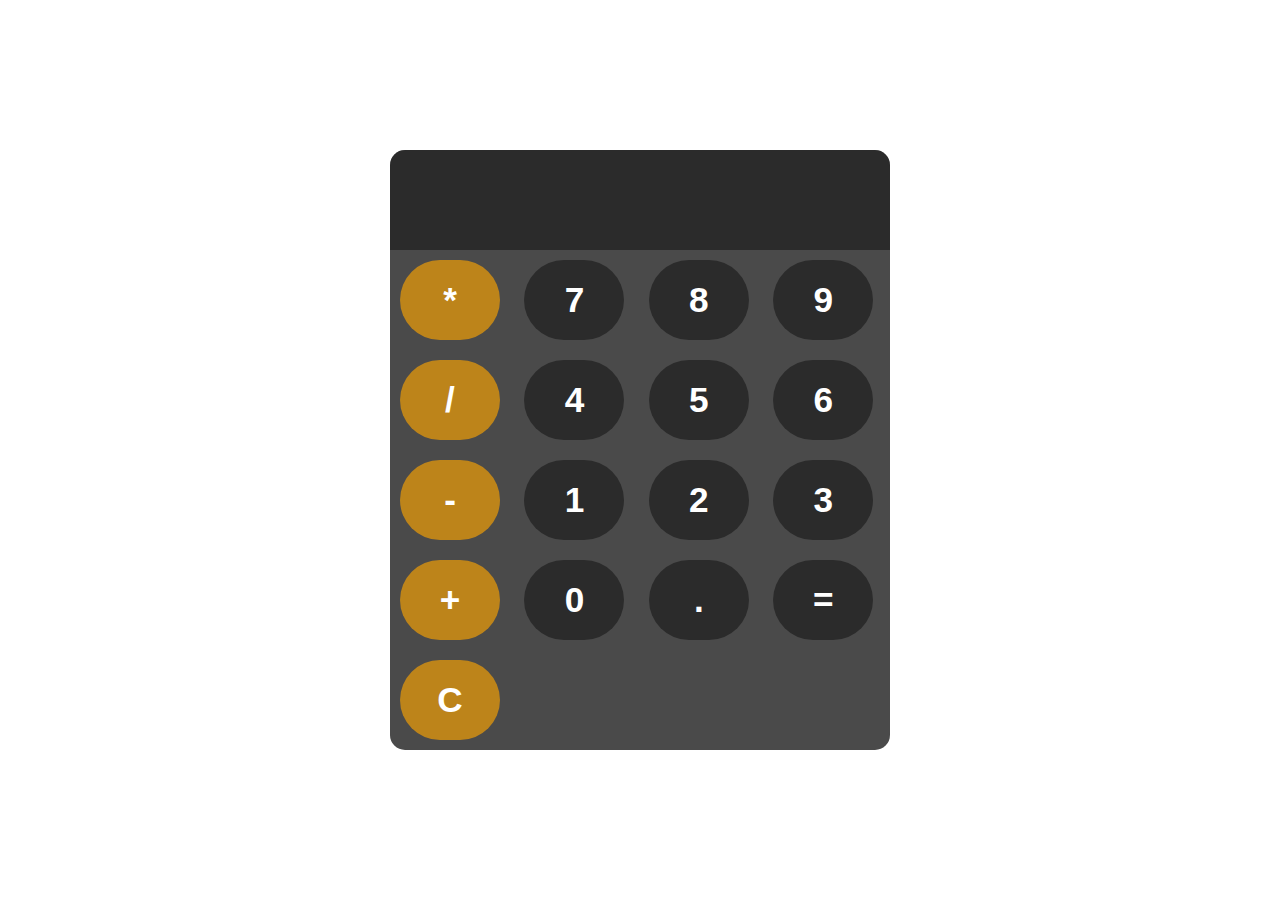
<file: Calculator/index.html>
<!DOCTYPE html>
<html lang="en">
<head>
    <meta charset="UTF-8">
    <meta name="viewport" content="width=device-width, initial-scale=1.0">
    <title>Calculator</title>
    <link rel="stylesheet" href="style.css"
</head>
<body>

    <div id="container1">
        <input id="display" readonly>

        <div id="operations">
            <button type="button" onclick="Display('*')" class="op"> * </button>
            <button type="button" onclick="Display('7')"> 7 </button>
            <button type="button" onclick="Display('8')"> 8 </button>
            <button type="button" onclick="Display('9')"> 9 </button>
            <button type="button" onclick="Display('/')" class="op"> / </button>
            <button type="button" onclick="Display('4')"> 4 </button>
            <button type="button" onclick="Display('5')"> 5 </button>
            <button type="button" onclick="Display('6')"> 6 </button>
            <button type="button" onclick="Display('-')" class="op"> - </button>
            <button type="button" onclick="Display('1')"> 1 </button>
            <button type="button" onclick="Display('2')"> 2 </button>
            <button type="button" onclick="Display('3')"> 3 </button>
            <button type="button" onclick="Display('+')" class="op"> + </button> 
            <button type="button" onclick="Display('0')"> 0 </button>
            <button type="button" onclick="Display('.')"> . </button>
            <button type="button" onclick="Evaluate()"> = </button>
            <button type="button" onclick="clearDisplay()" class="op"> C </button>
            
        </div>
    </div>
    
    <script src="index.js"></script>
</body>
</html>
</file>
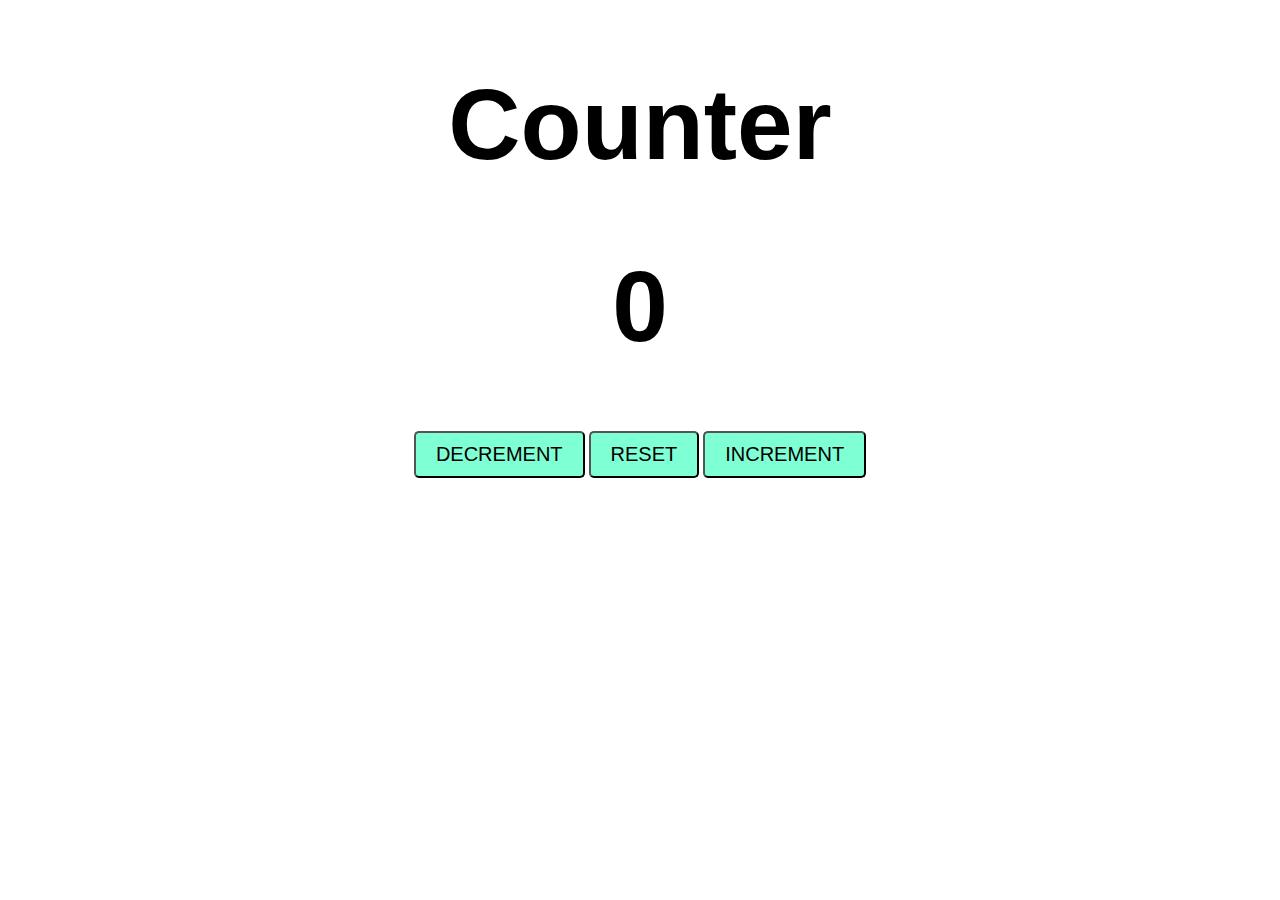
<file: Counter Program/index.html>
<!DOCTYPE html>
<html lang="en">
<head>
    <meta charset="UTF-8">
    <meta name="viewport" content="width=device-width, initial-scale=1.0">
    <title> Counter Program</title>
    <link rel="stylesheet" href="style.css">

</head>
<body>
    
    <h1 id="h1"> Counter </h1>
    <h1 id="h2"> 0 </h1>

    <div id="d1">
    <button id="b1" class="buttons"> DECREMENT</button>
    <button id="b2" class="buttons"> RESET</button>
    <button id="b3" class="buttons"> INCREMENT</button>

    </div>

    <script src="index.js"> </script>
</body>

</html>
</file>
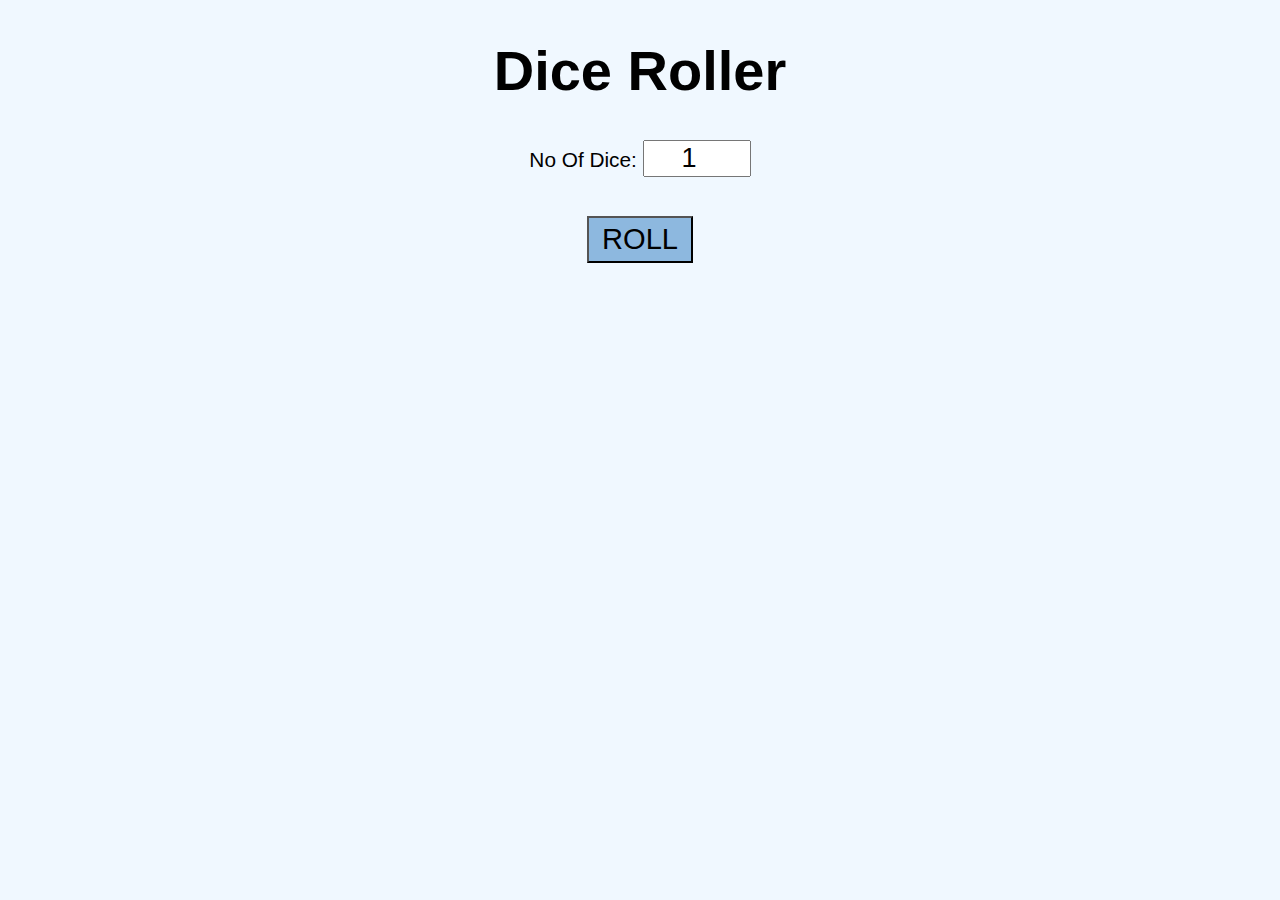
<file: Dice Roller Program/index.html>
<!DOCTYPE html>
<html lang="en">
<head>
    <meta charset="UTF-8">
    <meta name="viewport" content="width=device-width, initial-scale=1.0">
    <title> Dice Roller Program</title>
    <link rel="stylesheet" href="style.css">
</head>
<body>
    <div id="div1">
        <h1> Dice Roller </h1>

        <div id="div2">
        <label> No Of Dice: </label>
        <input type="number" id="input" value="1" min="1">

        <br> <br>

        <button type="button" id="button" onclick="rollDice()"> ROLL</button>

        <div id="result">
            
        </div>

        </div>

    </div>
    <script src="index.js"></script>
</body>
</html>
</file>
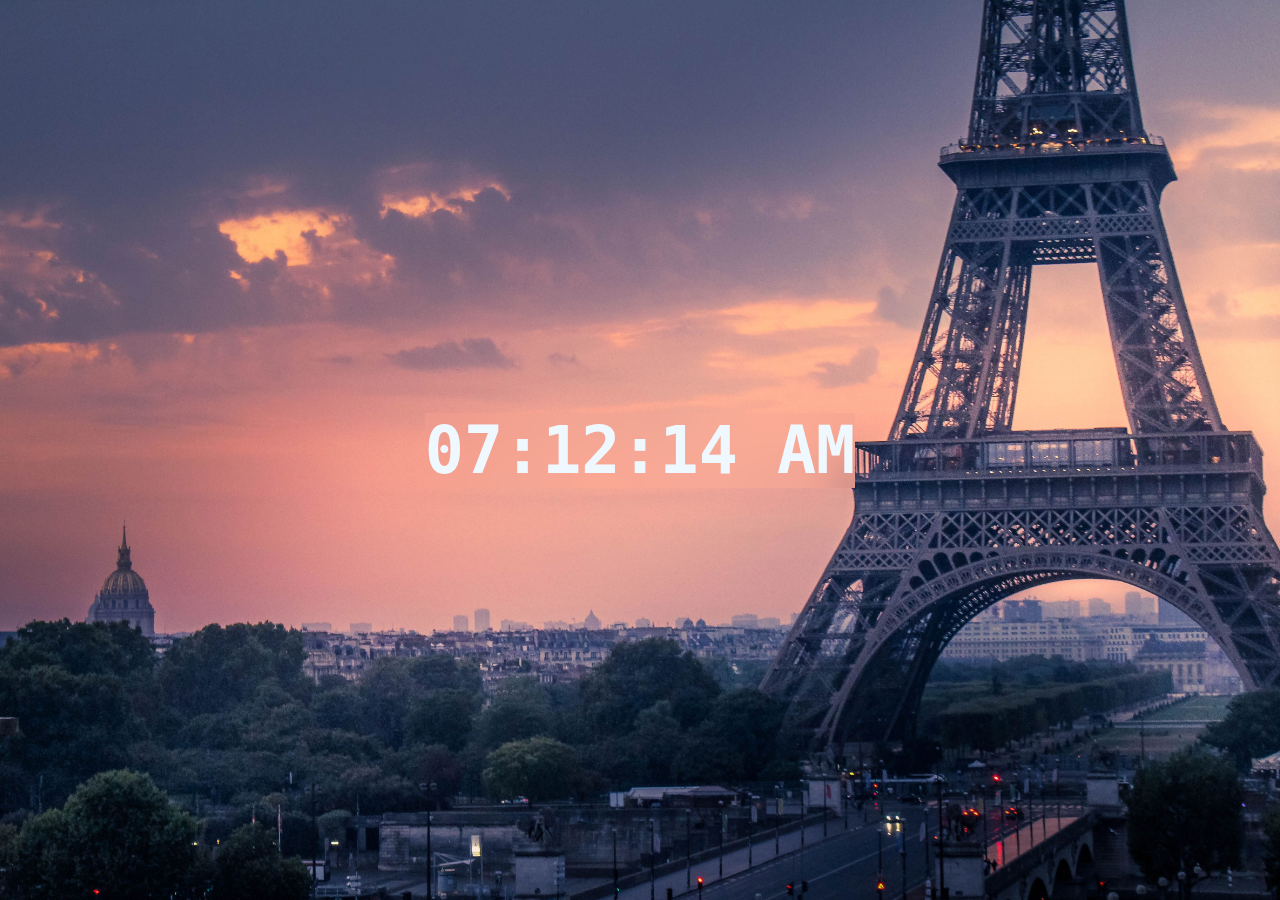
<file: Digital Clock Program/index.html>
<!DOCTYPE html>
<html lang="en">
<head>
    <meta charset="UTF-8">
    <meta name="viewport" content="width=device-width, initial-scale=1.0">
    <title>Digital Clock</title>
    <link rel="stylesheet" href="style.css"
</head>
<body>
    <div id="div1">
        <h1 id="timer"> 00:00:00 </h1>
    </div>
    <script src="index.js"></script>
</body>
</html>
</file>
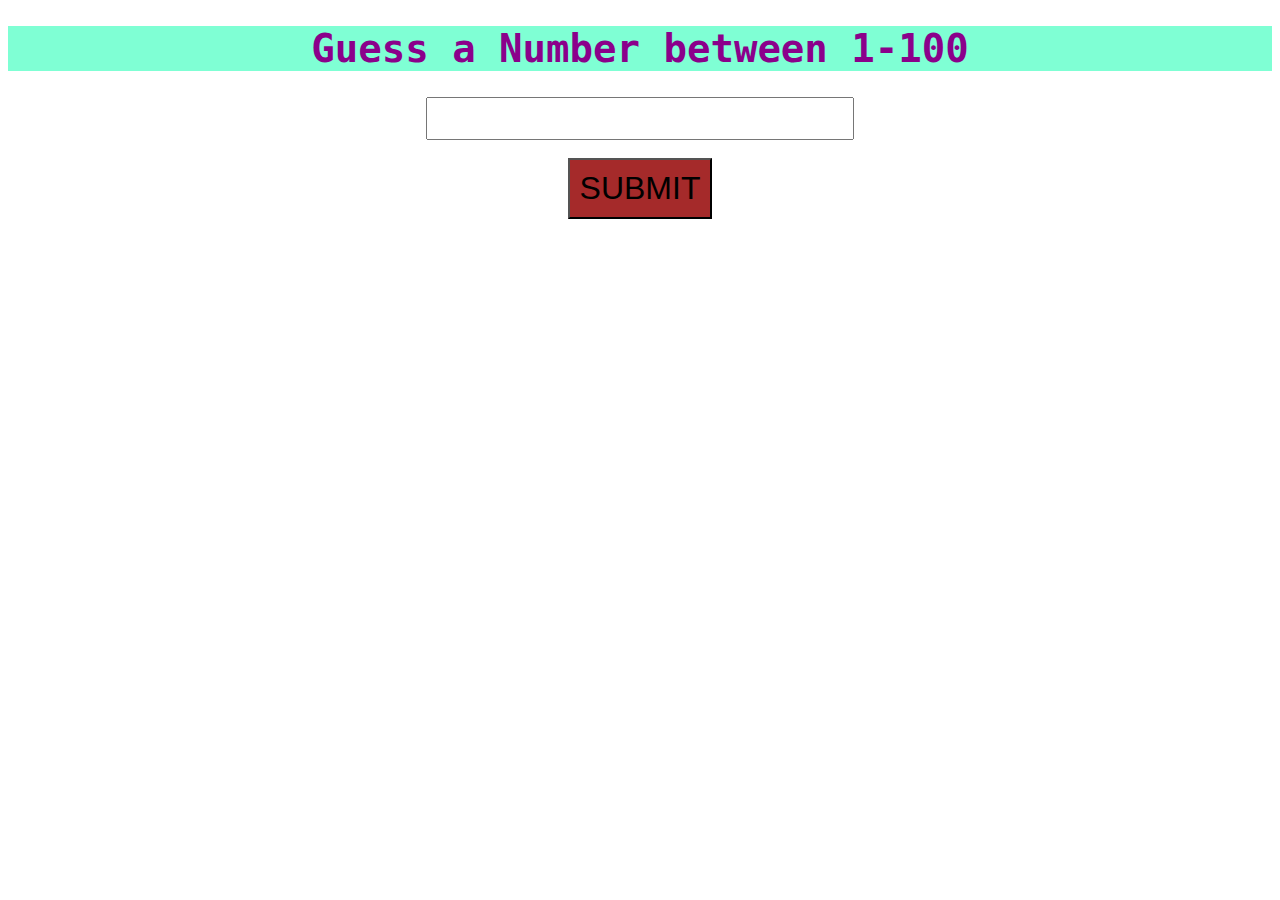
<file: Number Guessing Game/index.html>
<!DOCTYPE html>
<html lang="en">
<head>
    <meta charset="UTF-8">
    <meta name="viewport" content="width=device-width, initial-scale=1.0">
    <title> Number Guessing Game </title>
    <link rel="stylesheet" href="style.css">

</head>
<body>
    <h1 id="h1"> Guess a Number between 1-100</h1>
    <div id="div">
    <input type="text" id="input"> 
    <br> <br>

    <button type="button" id="button"> SUBMIT</button>

    <p id="result"> </p>

    </div>
    <script src="index.js"> </script>
</body>
</html>
</file>
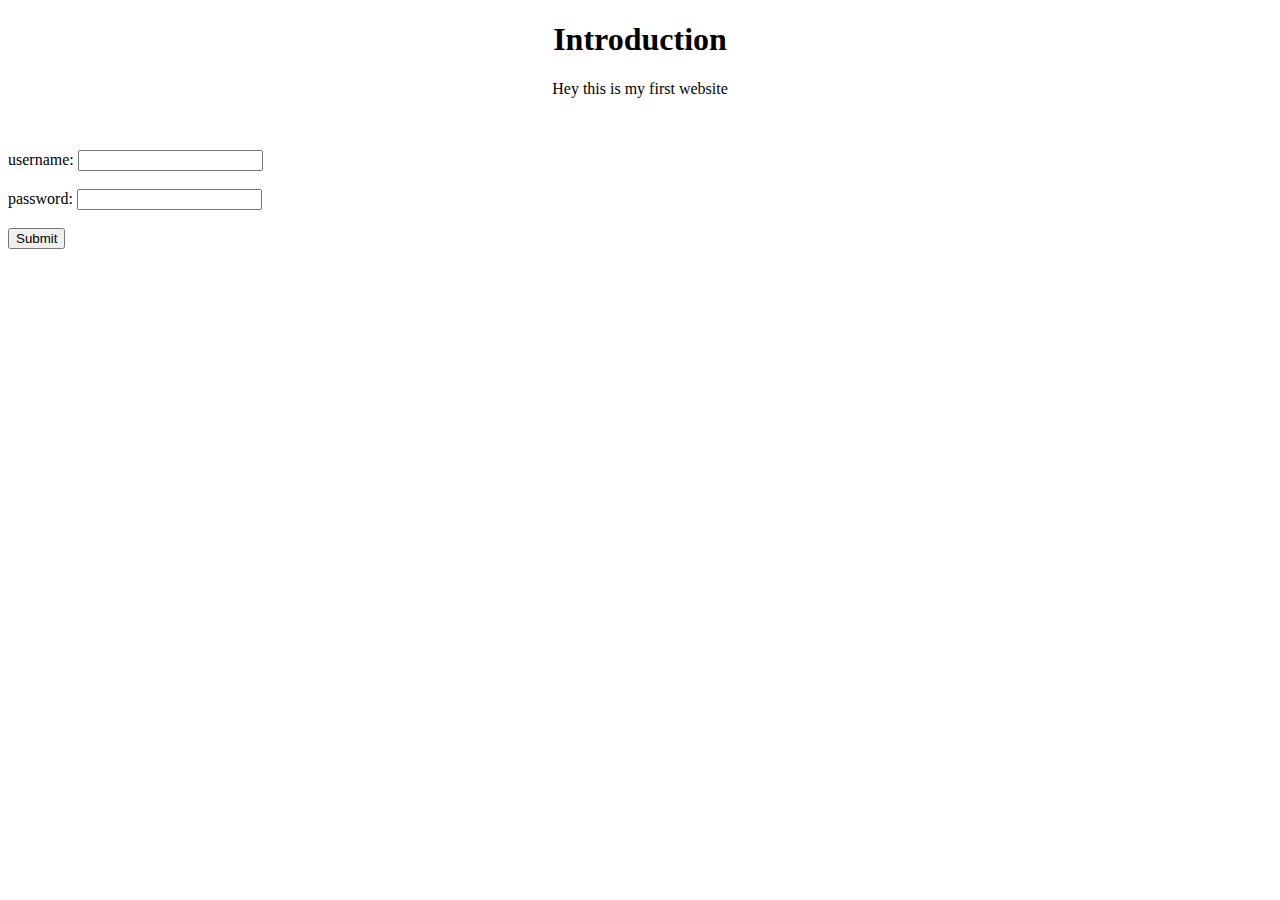
<file: project1/index.html>
<!DOCTYPE html>
<html lang="en">
<head>
    <meta charset="UTF-8">
    <meta name="viewport" content="width=device-width, initial-scale=1.0">
    <title> Website</title>
    <link rel="stylesheet" href="style.css">

</head>
<body>
    <h1 id="h1" > </h1>
    <p id="p1"> </p>

    <br>
    <br>

    <label > username: </label>
    <input id="input1">

    <br>
    <br> 
    <label> password: </label>
    <input id="input2">

    <br>
    <br> 
    <button type="submit" id="b1"> Submit</button>

    <br>
    <br>

    <p id="output"> </p>

    <script src="index.js"> </script>
</body>
</html>
</file>
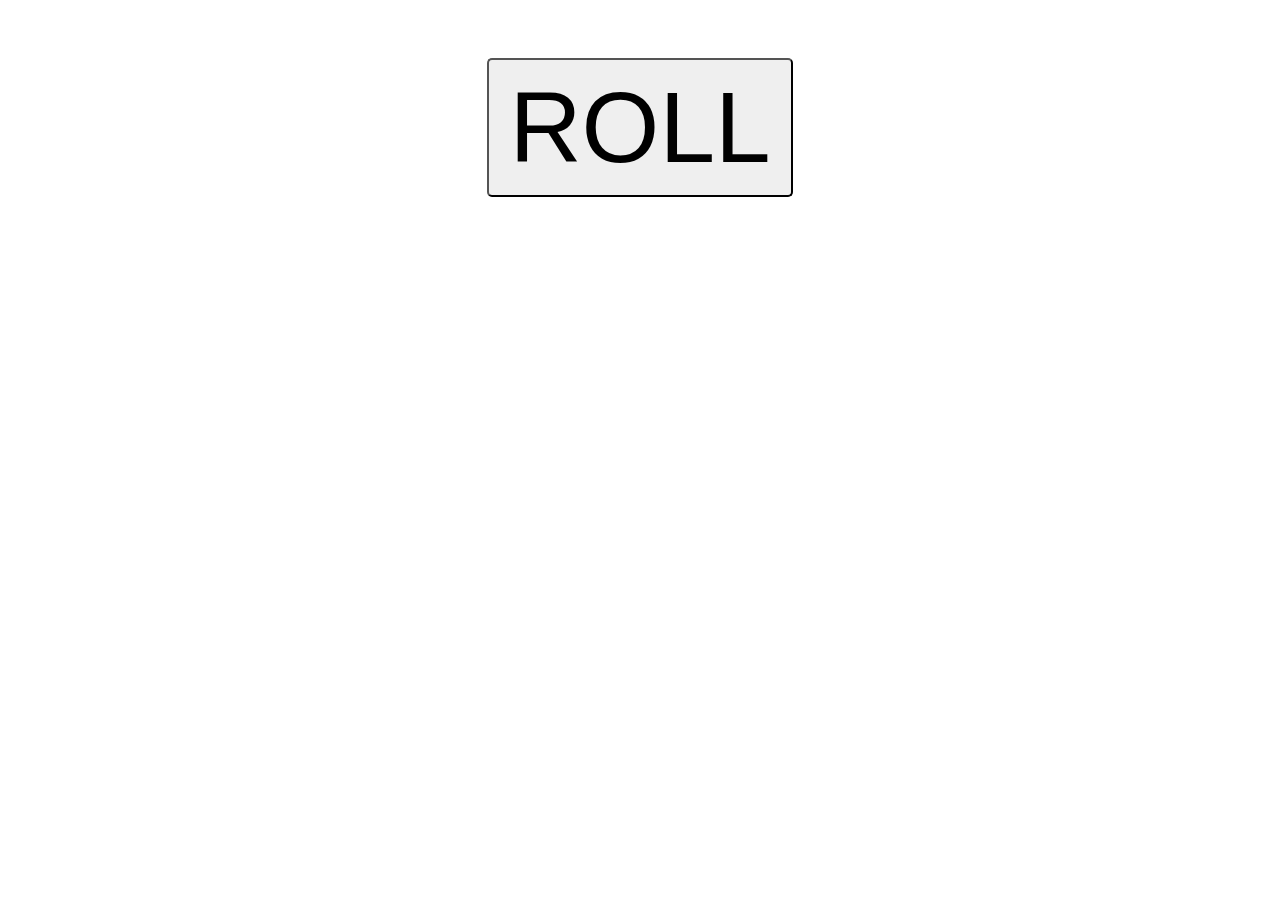
<file: Random Number Generator/index.html>
<!DOCTYPE html>
<html lang="en">
<head>
    <meta charset="UTF-8">
    <meta name="viewport" content="width=device-width, initial-scale=1.0">
    <title> Random Number Generator </title>
    <link rel="stylesheet" href="style.css">
</head>
<body>
    <div>

    <button id="b1"> ROLL</button>
    <h1 id="l1"> </h1>

</div>
 


    <script src="index.js"> </script>
</body>

</html>
</file>
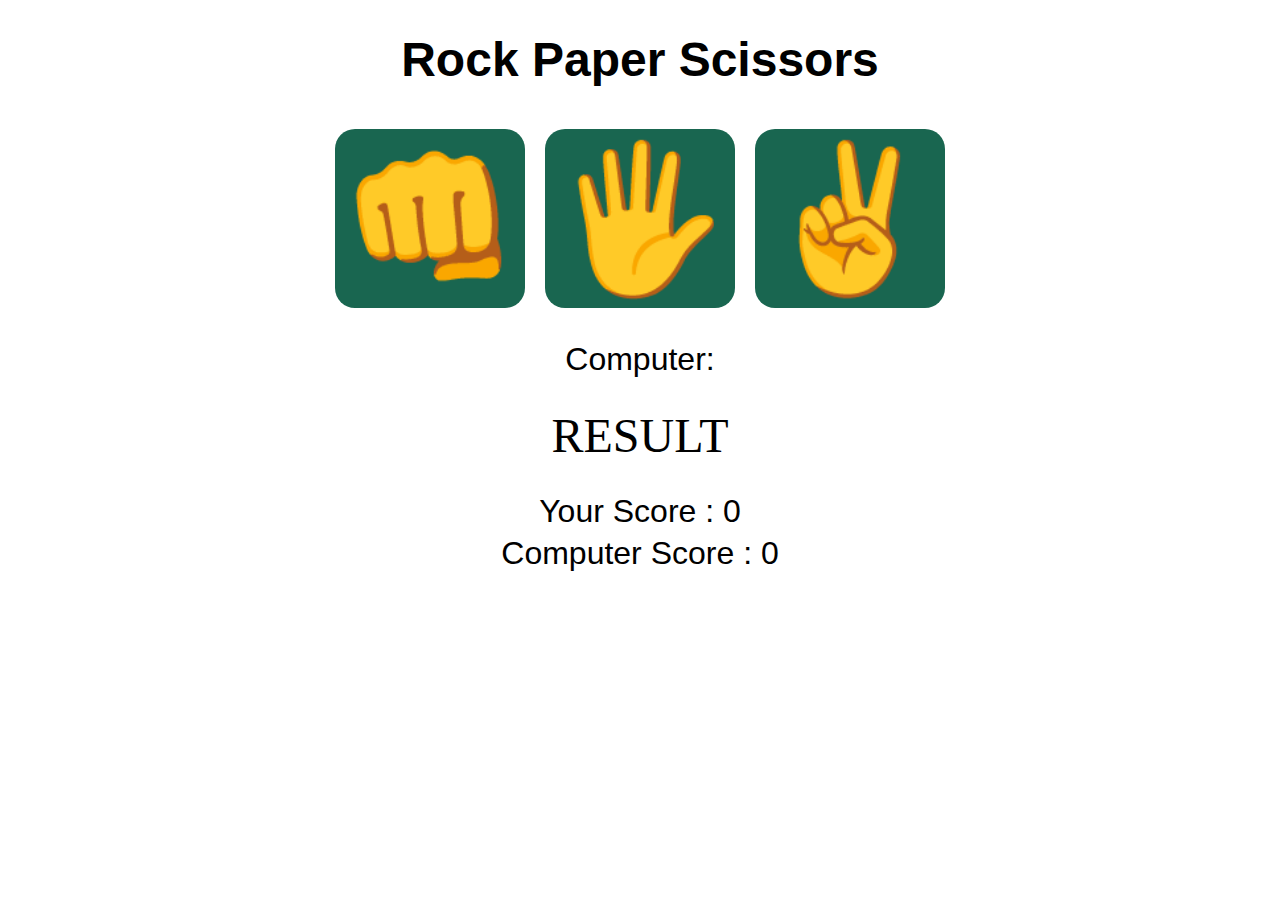
<file: Rock-Paper-Scissors/index.html>
<!DOCTYPE html>
<html lang="en">

<head>
    <meta charset="UTF-8">
    <meta name="viewport" content="width=device-width, initial-scale=1.0">
    <title>Rock Paper Scissors</title>
    <link rel="stylesheet" href="style.css">
</head>

<body>

    <div id="container">

        <h1 id="h1"> Rock Paper Scissors </h1>

        <div id="images">

            <div id="rock" class="emoji">
                👊
            </div>

            <div id="paper" class="emoji">
                🖐️
            </div>

            <div id="scissors" class="emoji">
                ✌️
            </div>

        </div>

        <br>


        <div id="choice">
            Computer: 
        </div>

        <div id="result">
            RESULT
        </div>


        <div id="scoreboard1">
            Your Score : 0
        </div>

        <div id="scoreboard2">
            Computer Score : 0
        </div>

        <br>

    </div>

    <script src="index.js"></script>
</body>

</html>
</file>
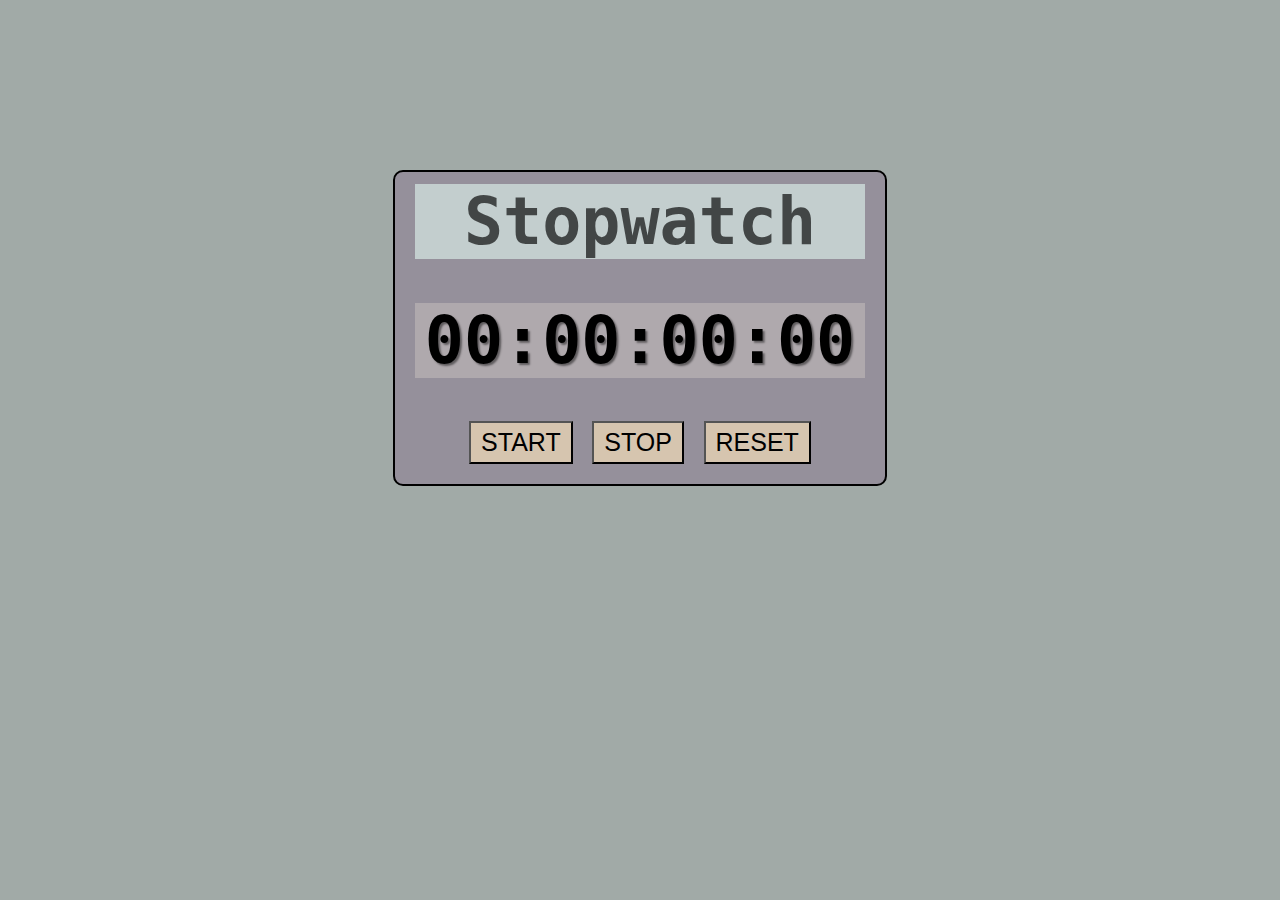
<file: Stopwatch/index.html>
<!DOCTYPE html>
<html lang="en">
<head>
    <meta charset="UTF-8">
    <meta name="viewport" content="width=device-width, initial-scale=1.0">
    <title>Stopwatch</title>
    <link rel="stylesheet" href="style.css">
</head>
<body>
    <div>
        <h1 id="h1"> Stopwatch</h1>

        <h1 id="timer"> 00:00:00:00</h1>

        <button type="button" id="start" class="buttons" onclick="start()"> START</button>
        <button type="button" id="stop" class="buttons" onclick="stop()"> STOP</button>
        <button type="button" id="reset" class="buttons" onclick="reset()"> RESET</button>

    </div>
    <script src="index.js"></script>
</body>
</html>
</file>
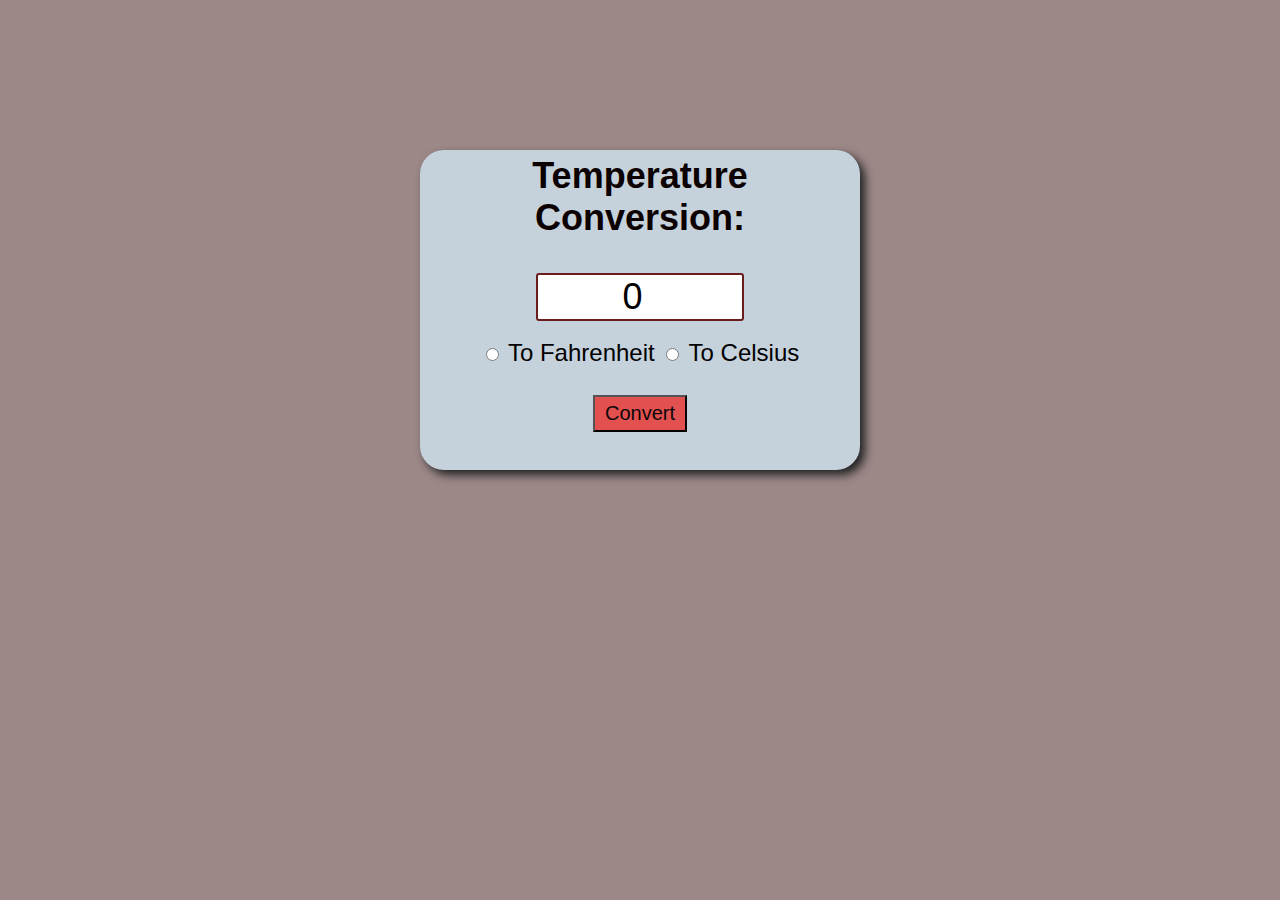
<file: Temperature Conversion Program/index.html>
<!DOCTYPE html>
<html lang="en">
<head>
    <meta charset="UTF-8">
    <meta name="viewport" content="width=device-width, initial-scale=1.0">
    <title>Temperature Conversion</title>
    <link rel="stylesheet" href="style.css">

</head>
<body>

    <div>
        <h1> Temperature Conversion: </h1>
        <input type="number" id="input" value="0">
        <br> <br>

        <input type="radio" id="toFahrenheit" name="check">
        <label for="toFahrenheit"> To Fahrenheit </label>
        <input type="radio" id="toCelsius" name="check">
        <label for="toCelsius"> To Celsius </label>
        <br> <br>

        <button id="button"> Convert</button>

        <p id="result"></p>
        
    </div>
     
    <script src="index.js"></script>
</body>
</html>
</file>
<file: Calculator/style.css>
#container1{
    font-family:Arial, Helvetica, sans-serif;
    background-color: hsla(0, 0%, 0%, 0.711);
    border-radius: 15px;
    overflow: hidden;
    max-width: 500px;
    margin: auto;
}


button{
    width:100px;
    height: 80px;
    border-radius: 50px;
    border: none;
    margin: 10px;
    background-color:hsla(0, 0%, 0%, 0.421);
    color: white;
    font-size: 2.2em;
    font-weight: bold;
    cursor: pointer;
}

body{
    margin: 0;
    display: flex;
    justify-content: center;
    height: 100vh;
    align-items: center;
}

#display{
    font-size: 3.3em;
    width: 100%;
    height: 100px;
    padding: 0px 15px;
    border: none;
    text-align: left;
    background-color: hsla(0, 0%, 0%, 0.418);
    color: white;
}

button:hover{
    background-color:hsla(0, 0%, 0%, 0.7) ;
}

button:active{
    background-color: hsla(0, 0%, 0%, 0.4);
}

.op{
    background-color: rgba(255, 166, 0, 0.64);
}

.op:hover{
    background-color: rgba(255, 166, 0, 0.87)
}

.op:active{
    background-color: rgba(255, 166, 0, 1)
}
</file>
<file: Counter Program/style.css>
#h1{
    /*display: block;*/
    text-align: center;
    font-family:'Segoe UI', Tahoma, Geneva, Verdana, sans-serif;
    font-size: 100px;
    
}

#h2{
    text-align: center;
    font-size: 100px;
    font-family:'Trebuchet MS', 'Lucida Sans Unicode', 'Lucida Grande', 'Lucida Sans', Arial, sans-serif
}

#d1{
    text-align: center;
}

.buttons{
    font-size: 20px;
    padding: 10px 20px;
    /* transform: translateY(-20px); */
    border-radius: 5px;
    background-color:aquamarine;
    cursor: pointer;
    transition: background-color 0.25s;

}

.buttons:hover{
    background-color: blanchedalmond;
}
</file>
<file: Dice Roller Program/style.css>
#div1{
    text-align: center;
}

body{
    background-color: aliceblue;
    font-family: 'Lucida Sans', 'Lucida Sans Regular', 'Lucida Grande', 'Lucida Sans Unicode', Geneva, Verdana, sans-serif;
}
h1{
    font-size: 3.5em;
}

#div2{
    font-size: 1.3em;
    margin-top: 30px;
}

#input{
    font-size: 1.3em;
    max-width: 100px;
    text-align: center;
}

#button{
    font-size: 1.4em;
    padding: 5px 13px;
    margin-top: 15px;
    background-color: rgb(141, 184, 223);
    cursor: pointer;
}

#button:hover{
    background-color: rgba(156, 198, 235, 0.5);
}

#button:active{
    background-color: rgba(156, 198, 235, 0.6);;
}

#result{
  margin-top: 40px; 
  ; 
}
</file>
<file: Digital Clock Program/style.css>
#timer{
    font-size: 5em;
    font-family: monospace;
    text-align: center;
    color: aliceblue;
    backdrop-filter: blur(20px);
}


#div1{
    display: flex;
    justify-content: center;
    height: 100vh;
    align-items: center;
}

body{
    background-image: url(bgm4.jpg);
    background-position: center;
    background-repeat: no-repeat; 
    background-size: cover;
    margin: 0;
}
</file>
<file: Number Guessing Game/style.css>
#h1{
    text-align: center;
    font-family:monospace;
    background-color: aquamarine;
    color:darkmagenta;
    font-size: 3em;
}

#div{
    text-align: center;
}

#input{
    font-size: 2em;
}

#button{
    font-size: 2em;
    padding: 10px 10px;
    background-color:brown;
    cursor: pointer;
}

#button:hover{
    background-color: rgba(165, 42, 42, 0.496);
}

#button:active{
    background-color:rgba(165, 42, 42, 0.6); ;
}

#result{
    font-size: 2em;
}
</file>
<file: project1/style.css>
h1{
    text-align: center;
}

p{
    text-align: center;
}
</file>
<file: Random Number Generator/style.css>
body{
    font-family:Verdana, Geneva, Tahoma, sans-serif;
    text-align: center;
}

#b1{
    font-family: 'Gill Sans', 'Gill Sans MT', Calibri, 'Trebuchet MS', sans-serif;
    font-size: 100px;
    transform: translateY(50px);
    padding: 10px 20px;
    border-radius: 5px;
}

#l1{
    font-size: 8em;
    transform: translateY(100px);
    font-family:Arial, Helvetica, sans-serif;

}
</file>
<file: Rock-Paper-Scissors/style.css>
#container{
    text-align: center;
}

#images{
    display: flex;
    justify-content: center;
}

#h1{
    font-size: 3rem;
    color: black;
    font-family:'Gill Sans', 'Gill Sans MT', Calibri, 'Trebuchet MS', sans-serif;
}

.emoji{
    font-size: 9rem;
    background-color:hsl(163, 60%, 25%);
    border-radius: 20px;
    max-width: 200px;
    max-height: 190px;
    margin: 10px;
    padding: 5px;
    cursor: pointer;
}

#scoreboard1{
    display: flex;
    justify-content: center;
    font-size: 2rem;
    margin-top: 30px;
    font-family:'Trebuchet MS', 'Lucida Sans Unicode', 'Lucida Grande', 'Lucida Sans', Arial, sans-serif;

}

#scoreboard2{
    display: flex;
    justify-content: center;
    font-size: 2rem;
    margin-top: 5px;
    font-family:'Trebuchet MS', 'Lucida Sans Unicode', 'Lucida Grande', 'Lucida Sans', Arial, sans-serif
}

#result{
    font-size: 3rem;
    margin-top: 30px;
}

#choice{
    display: flex;
    justify-content: center;
    font-size: 2rem;
    margin-top: 5px;
    font-family:'Trebuchet MS', 'Lucida Sans Unicode', 'Lucida Grande', 'Lucida Sans', Arial, sans-serif
}

.green{
    color: green;
}

.red{
    color: red;
}
</file>
<file: Stopwatch/style.css>
body{
    font-family:monospace;
    font-size: 2.5em;
    text-align: center;
    background-color: rgb(161, 170, 167);
}

div{
    border: 2px solid;
    max-width: 450px;
    padding: 20px;
    border-radius: 10px;
    margin: auto;
    margin-top: 170px;
    background-color: rgb(149, 144, 155);
}

button{
    font-size: 25px;
    padding: 5px 10px;
    background-color: rgb(214, 197, 175);
    cursor: pointer;
}

#h1{
    margin-top: -8px;
    background-color: rgb(195, 206, 206);
    color: rgba(0, 0, 0, 0.662);
}

#timer{
    background-color: rgba(225, 218, 209, 0.344);
    text-shadow: 2px 2px 2px rgba(0, 0, 0, 0.464);
}

button:hover{
    background-color: rgb(214, 197, 175,0.6);
}

button:active{
    background-color: rgb(214, 197, 175,0.7);
}
</file>
<file: Temperature Conversion Program/style.css>
body{
    font-family: 'Segoe UI', Tahoma, Geneva, Verdana, sans-serif;
    text-align: center;
    background-color: rgb(157, 136, 136);
}

h1{
    margin-top: -15px;
    font-size: 1.5em;
    color: rgb(11, 1, 1);
}

div{
    font-size: 1.5em;
    background-color: rgb(197, 209, 219);
    border-radius: 1em;
    max-width: 400px;
    max-height: 280px;
    margin: auto;
    margin-top: 150px;
    padding: 20px;
    box-shadow: 5px 5px 10px rgb(32, 34, 34);
}

button{
    font-size: 20px;
    background-color: rgb(226, 80, 80);
    padding: 5px 10px;
    color: rgb(10, 8, 8);
    cursor: pointer;
}

button:hover{
    background-color:  rgba(226, 80, 80, 0.67);
}

#input{
    width: 50%;
    text-align: center;
    font-size: 1.5em;
    translate: 0px 10px;
    border: 2px solid rgb(109, 28, 28);
    border-radius: 3px;
}

#result{
    margin-top: 50px;
    font-size: 1.3em;
    font-weight: bold;
}
</file>
